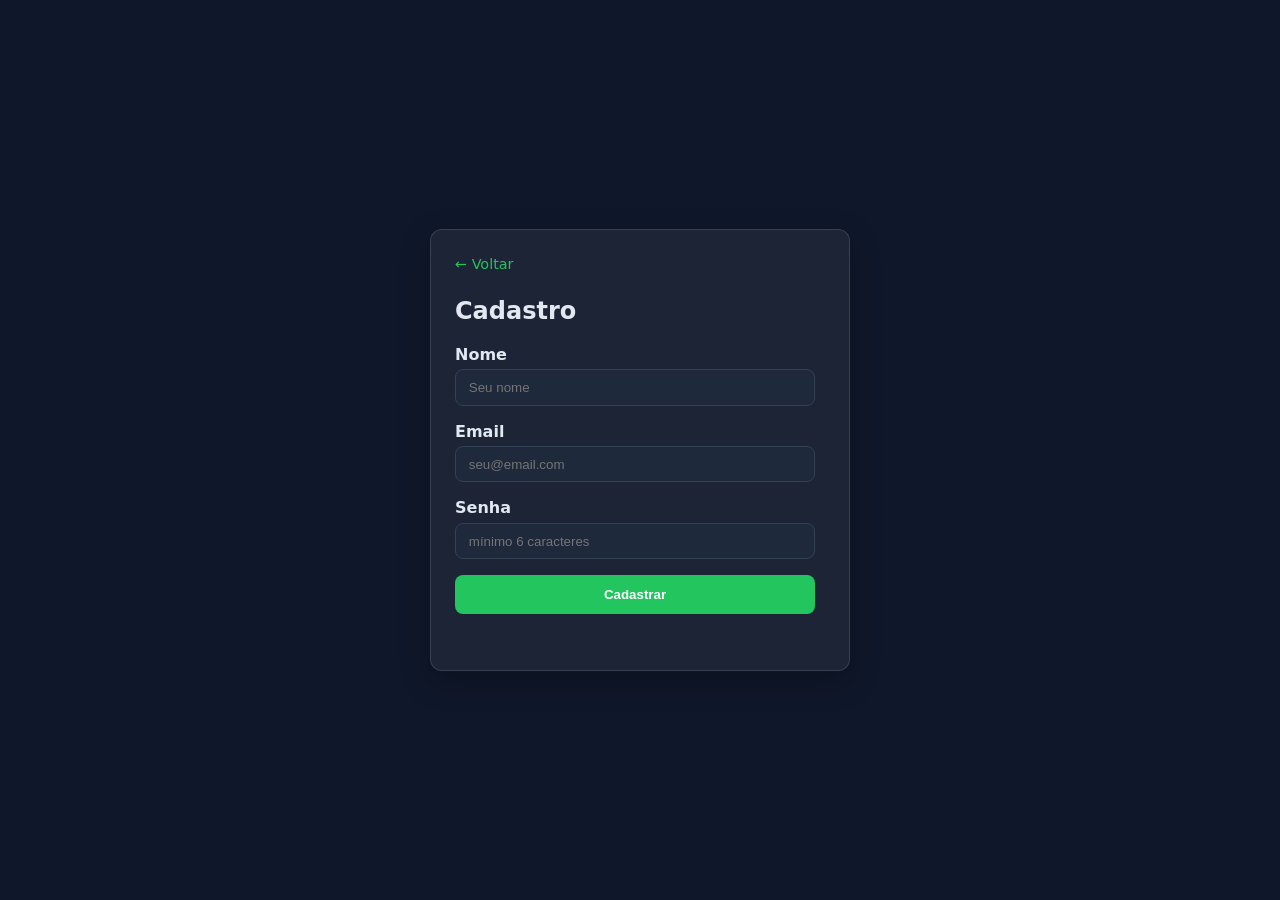
<file: index.html>
<!doctype html>
<html lang="pt-BR">
  <head>
    <meta charset="utf-8" />
    <meta name="viewport" content="width=device-width, initial-scale=1" />
    <title>Atividade Multidisciplinar</title>
    <script>
      // Verifica cadastro antes de mostrar qualquer conteúdo
      try {
        const raw = localStorage.getItem('usuarioCadastro');
        if (!raw) {
          window.location.replace('./cadastro.html');
        } else {
          window.__usuarioCadastro = JSON.parse(raw);
        }
      } catch (e) { /* ignora problemas com localStorage */ }
    </script>
    <link rel="stylesheet" href="./style.css" />
  </head>
  <body style="display:none">
    <div id="app"></div>
    <h1 id="saudacao" class="muted"></h1>
    <p class="muted"><a href="./cadastro.html">Editar cadastro</a></p>
    <script src="./app.js" defer></script>
    <script>
      // Mostra a página só após personalizar com o nome do usuário
      (function () {
        const user = window.__usuarioCadastro;
        if (user && user.nome) {
          const h1 = document.getElementById('saudacao');
          if (h1) h1.textContent = `Olá, ${user.nome}`;
        }
        // libera a exibição
        document.body.style.display = '';
      })();
    </script>
  </body>
</html>
</file>
<file: style.css>
:root {
  color-scheme: light dark;
  --bg: #0f172a;
  --fg: #e2e8f0;
  --accent: #22c55e;
}
* { box-sizing: border-box; }
html, body { height: 100%; }
body {
  margin: 0;
  font-family: system-ui, -apple-system, Segoe UI, Roboto, Arial, sans-serif;
  background: var(--bg);
  color: var(--fg);
  display: grid;
  place-items: center;
  padding: 2rem;
}

h1 { margin: 0 0 1rem; }

.card {
  background: rgba(255, 255, 255, 0.06);
  border: 1px solid rgba(255, 255, 255, 0.12);
  border-radius: 12px;
  padding: 1.5rem;
  box-shadow: 0 10px 30px rgba(0, 0, 0, 0.25);
}
</file>
